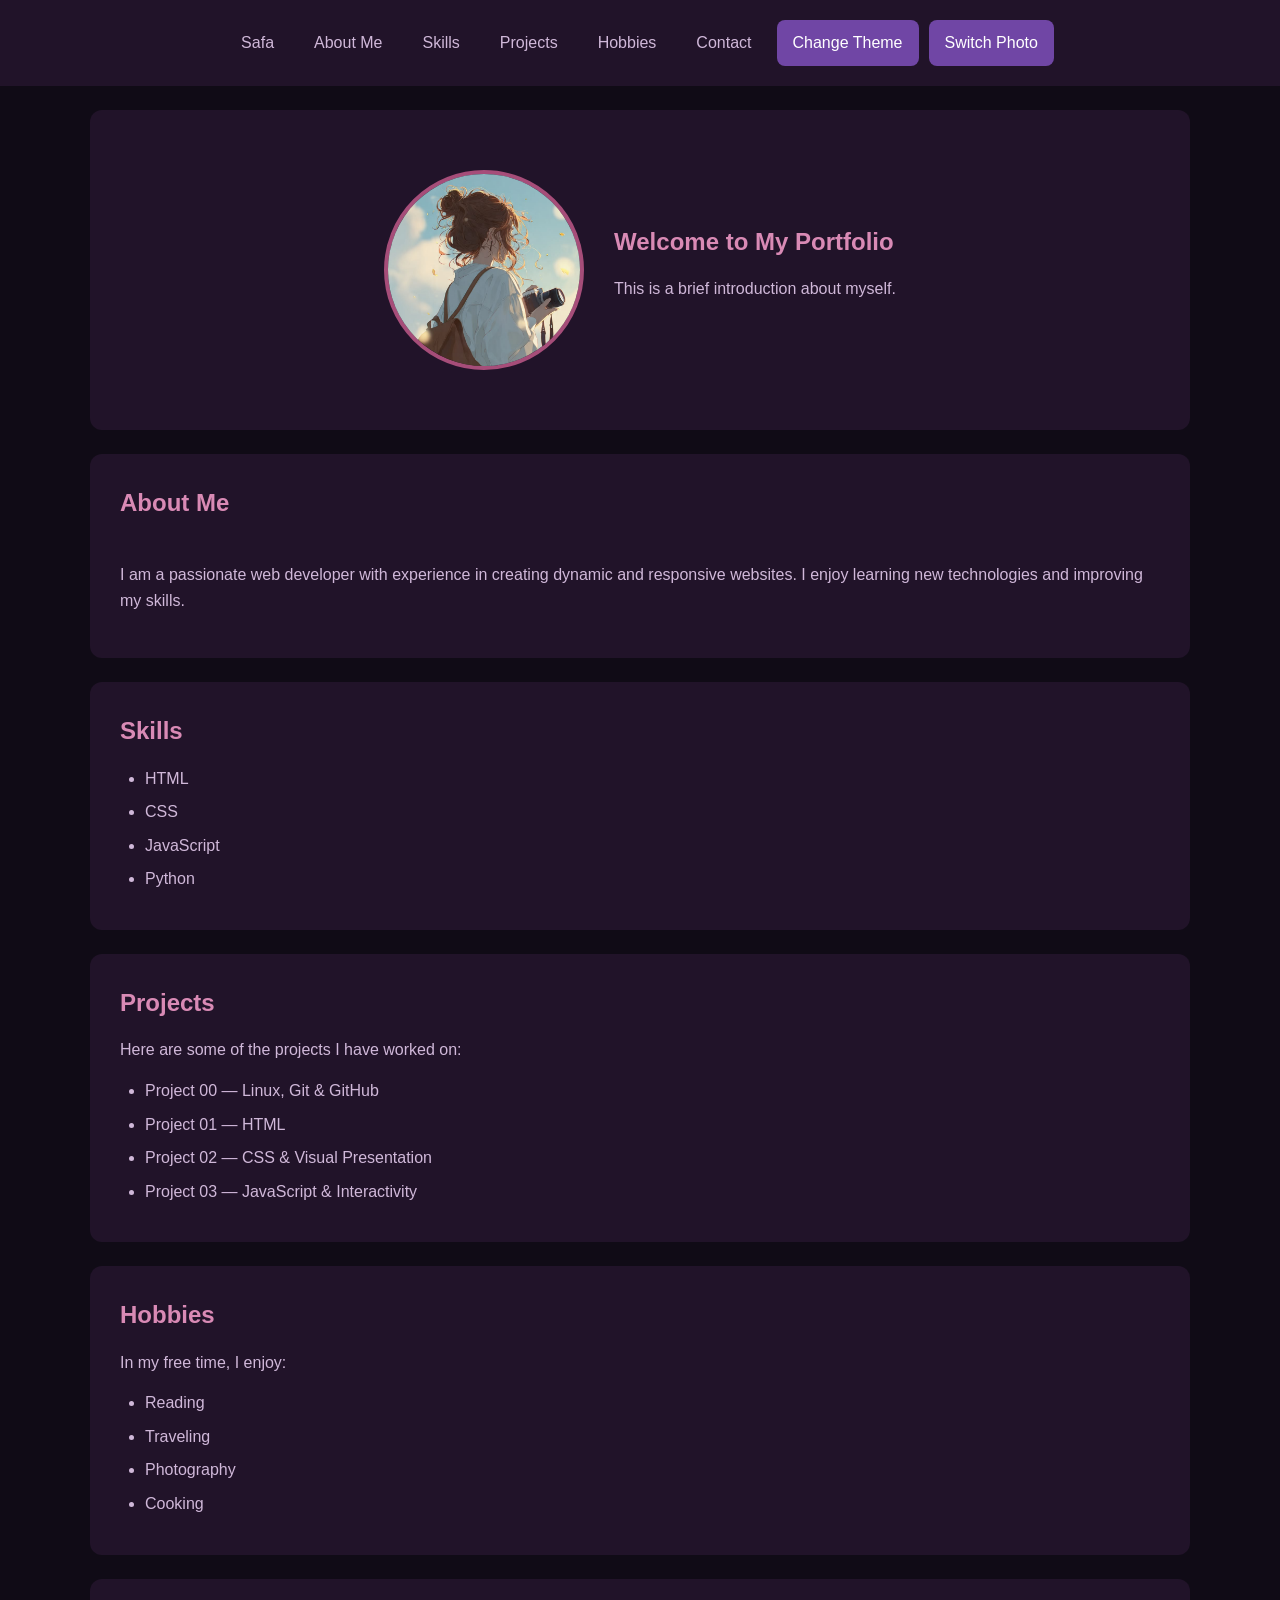
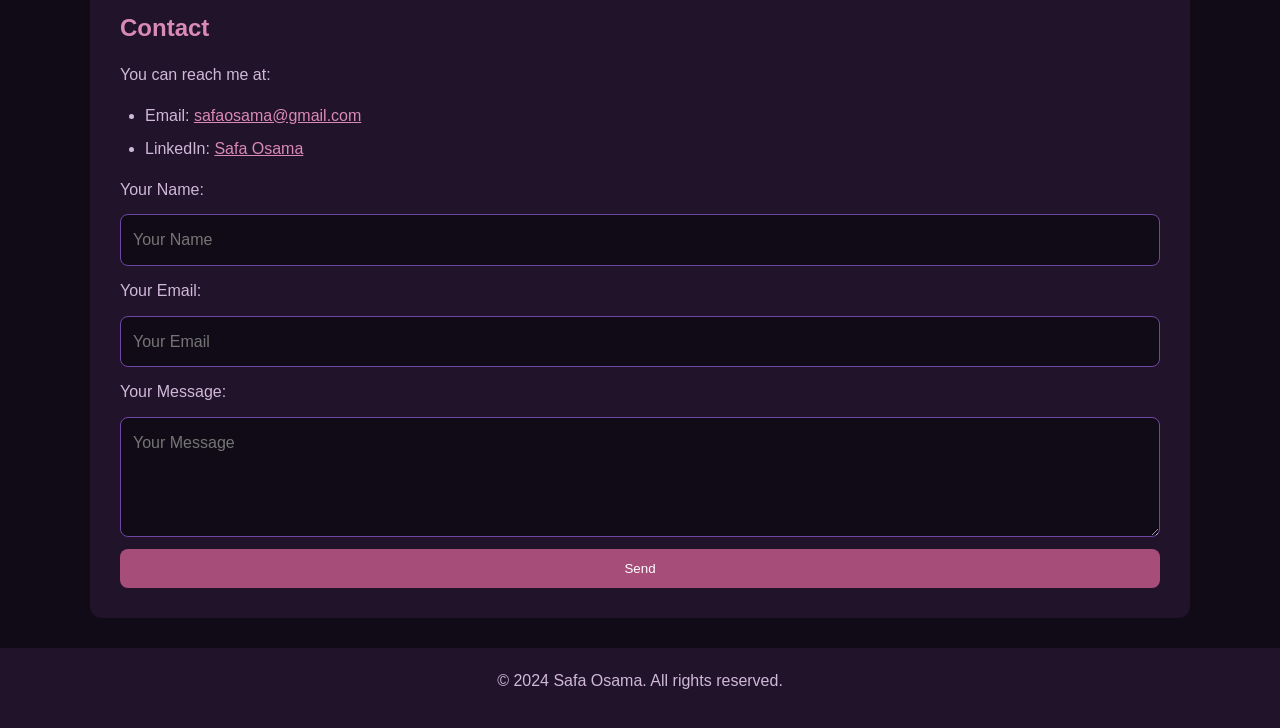
<file: bounce01/index.html>
<!DOCTYPE html>
<html lang="en">
    <head>
        <meta charset="UTF-8">
        <meta name="viewport" content="width=device-width, initial-scale=1.0">
        <title>My Portfolio</title>
        <link rel="stylesheet" href="style.css">
        <script src="script.js" defer></script>
    </head>
    <body>
        <header>
            <nav>
                <a href="#home"> Safa</a>
                <a href="#about"> About Me </a>
                <a href="#skills"> Skills</a>
                <a href="#projects"> Projects </a>
                <a href="#hobbies"> Hobbies </a>
                <a href="#contact"> Contact </a>
                <button id="theme"> Change Theme </button>
                <button id="switch-photo"> Switch Photo </button>
            </nav>
        </header>
        <section id="home">
            <img
                id="profile-photo"
                src="assets/casual.png"
                alt="Casual profile photo"
            >
            <div class="home-text">
                <h1>Welcome to My Portfolio</h1>
                <p>This is a brief introduction about myself.</p>
            </div>
        </section>
        <section id="about">
            <h2>About Me</h2>
            <p>I am a passionate web developer with experience in creating dynamic and responsive websites. I enjoy learning new technologies and improving my skills.</p>
            </section>
        <section id="skills">
            <h2>Skills</h2>
            <ul>
                <li>HTML</li>
                <li>CSS</li>
                <li>JavaScript</li>
                <li>Python</li>
            </ul>
        </section>
        <section id="projects">
            <h2>Projects</h2>
            <p>Here are some of the projects I have worked on:</p>
            <ul>
                <li>Project 00 — Linux, Git & GitHub</li>
                <li>Project 01 — HTML</li>
                <li>Project 02 — CSS & Visual Presentation</li>
                <li>Project 03 — JavaScript & Interactivity</li>
            </ul>
        </section>
        <section id="hobbies">
            <h2>Hobbies</h2>
            <p>In my free time, I enjoy:</p>
            <ul>
                <li>Reading</li>
                <li>Traveling</li>
                <li>Photography</li>
                <li>Cooking</li>
            </ul>
        </section>
        <section id="contact">
            <h2>Contact</h2>
            <p>You can reach me at:</p>
            <ul>
                <li>Email: <a href="mailto:safaosama@gmail.com">safaosama@gmail.com</a></li>
                <li>LinkedIn: <a href="https://www.linkedin.com/in/safaosama" target="_blank" rel="noopener noreferrer">Safa Osama</a></li>
            </ul>
            <form id="contact-form">
                <label for="name">Your Name:</label>
                <input type="text" id="name" name="name" placeholder="Your Name" required>
                <label for="email">Your Email:</label>
                <input type="email" id="email" name="email" placeholder="Your Email" required>
                <label for="message">Your Message:</label>
                <textarea id="message" name="message" placeholder="Your Message" required></textarea>
                <button type="submit">Send</button>
            </form>
        </section>
        <footer>
            <p>&copy; 2024 Safa Osama. All rights reserved.</p>
        </footer>
    </body>
</html>
</file>
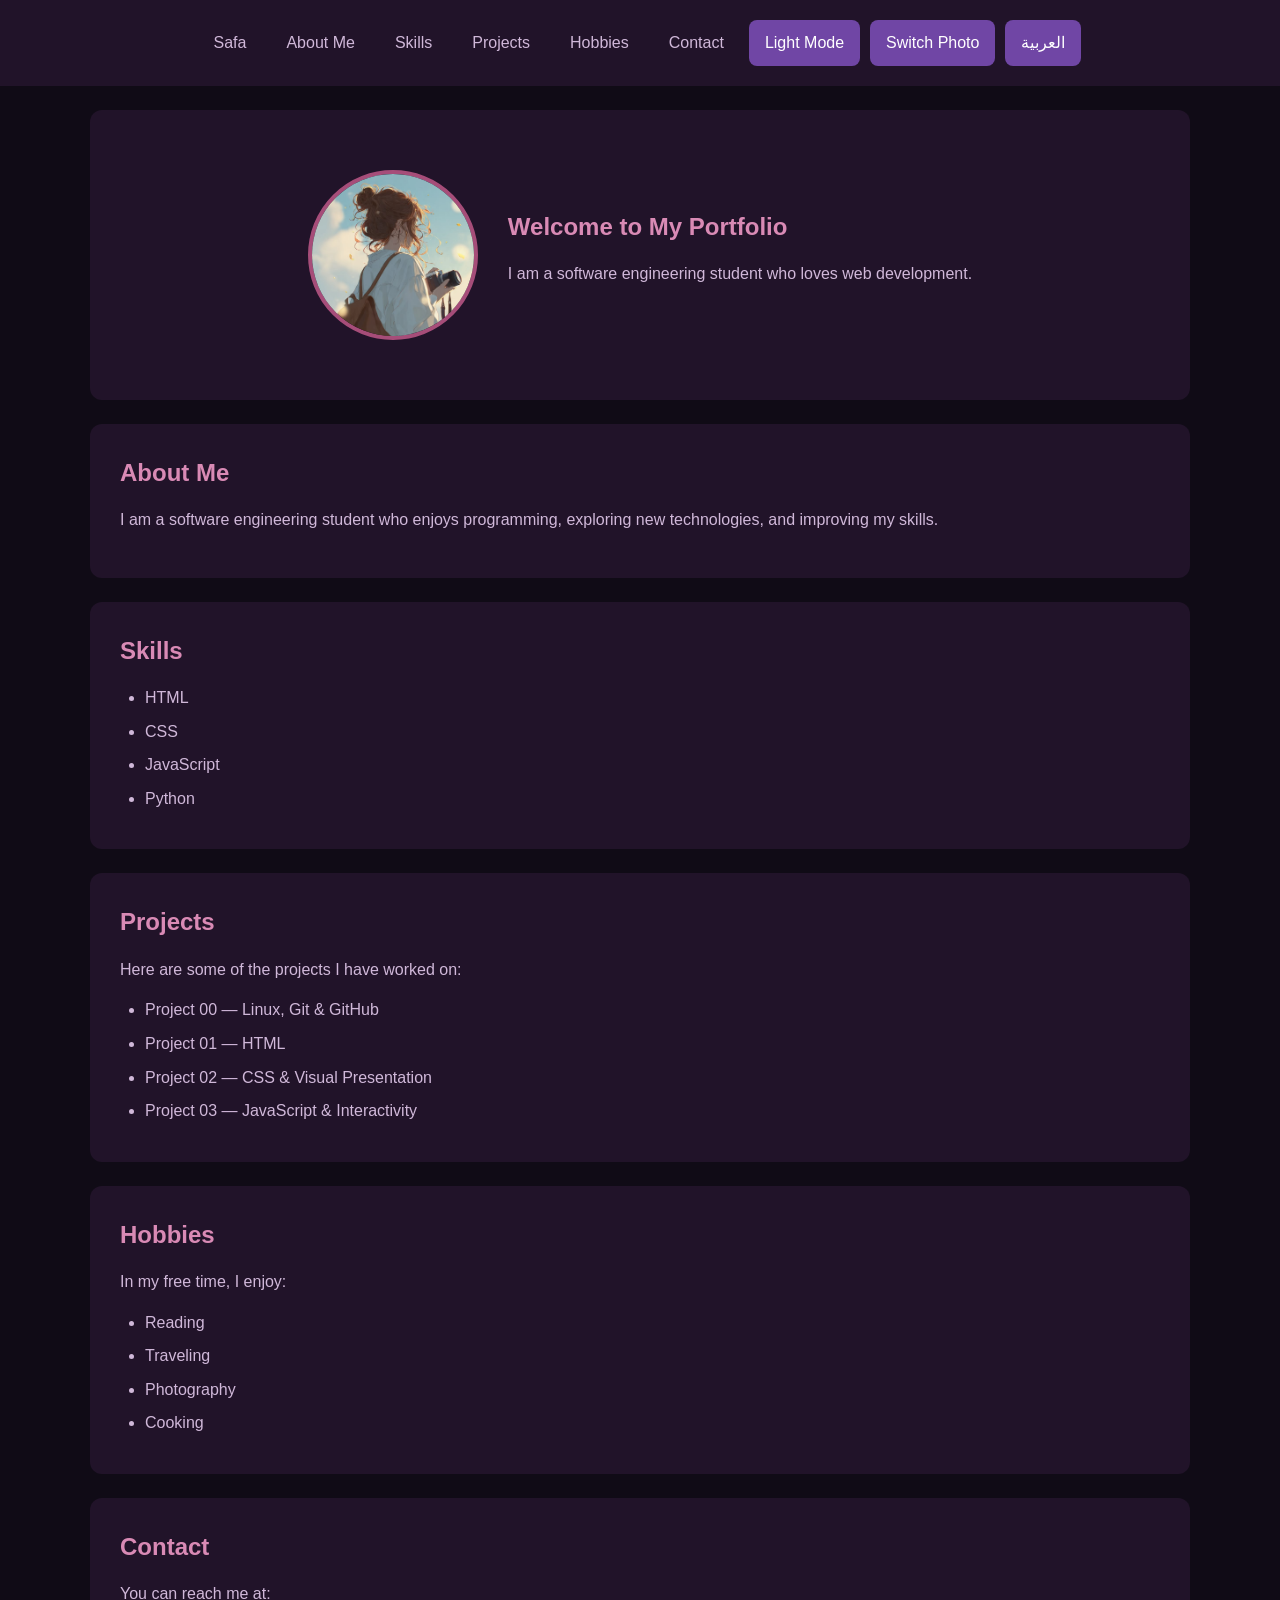
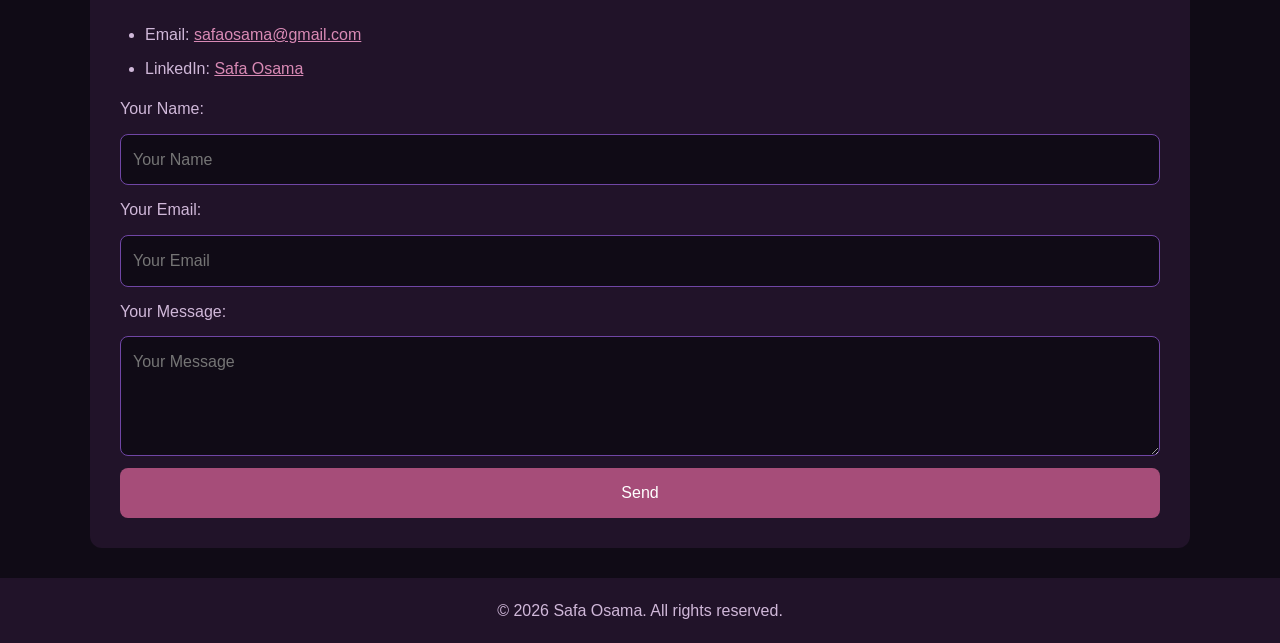
<file: bounce02/index.html>
<!DOCTYPE html>
<html lang="en" dir="ltr">
<head>
    <meta charset="UTF-8">
    <meta name="viewport" content="width=device-width, initial-scale=1.0">
    <title>My Portfolio</title>
    <link rel="stylesheet" href="style.css">
    <script src="script.js" defer></script>
</head>
<body>
    <header>
        <nav>
            <a href="#home" data-i18n="navHome">Safa</a>
            <a href="#about" data-i18n="navAbout">About Me</a>
            <a href="#skills" data-i18n="navSkills">Skills</a>
            <a href="#projects" data-i18n="navProjects">Projects</a>
            <a href="#hobbies" data-i18n="navHobbies">Hobbies</a>
            <a href="#contact" data-i18n="navContact">Contact</a>

            <button id="theme" type="button" data-i18n="themeButton">
                Light Mode
            </button>

            <button id="photo-switch" type="button" data-i18n="photoButton">
                Switch Photo
            </button>

            <button id="language-switch" type="button">
                العربية
            </button>
        </nav>
    </header>

    <main>
        <section id="home">
            <img
                id="profile-photo"
                src="assets/casual.png"
                alt="Casual profile photo"
                data-i18n-alt="casualAlt"
            >

            <div class="home-text">
                <h1 data-i18n="homeTitle">Welcome to My Portfolio</h1>
                <p data-i18n="homeDescription">
                    I am a software engineering student who loves web development.
                </p>
            </div>
        </section>

        <section id="about">
            <h2 data-i18n="aboutTitle">About Me</h2>
            <p data-i18n="aboutText">
                I am a software engineering student who enjoys programming,
                exploring new technologies, and improving my skills.
            </p>
        </section>

        <section id="skills">
            <h2 data-i18n="skillsTitle">Skills</h2>
            <ul>
                <li>HTML</li>
                <li>CSS</li>
                <li>JavaScript</li>
                <li>Python</li>
            </ul>
        </section>

        <section id="projects">
            <h2 data-i18n="projectsTitle">Projects</h2>
            <p data-i18n="projectsDescription">
                Here are some of the projects I have worked on:
            </p>
            <ul>
                <li data-i18n="project00">Project 00 — Linux, Git &amp; GitHub</li>
                <li data-i18n="project01">Project 01 — HTML</li>
                <li data-i18n="project02">Project 02 — CSS &amp; Visual Presentation</li>
                <li data-i18n="project03">Project 03 — JavaScript &amp; Interactivity</li>
            </ul>
        </section>

        <section id="hobbies">
            <h2 data-i18n="hobbiesTitle">Hobbies</h2>
            <p data-i18n="hobbiesDescription">In my free time, I enjoy:</p>
            <ul>
                <li data-i18n="hobbyReading">Reading</li>
                <li data-i18n="hobbyTraveling">Traveling</li>
                <li data-i18n="hobbyPhotography">Photography</li>
                <li data-i18n="hobbyCooking">Cooking</li>
            </ul>
        </section>

        <section id="contact">
            <h2 data-i18n="contactTitle">Contact</h2>
            <p data-i18n="contactDescription">You can reach me at:</p>

            <ul>
                <li>
                    <span data-i18n="emailLabel">Email:</span>
                    <a href="mailto:safaosama@gmail.com">safaosama@gmail.com</a>
                </li>
                <li>
                    <span data-i18n="linkedinLabel">LinkedIn:</span>
                    <a
                        href="https://www.linkedin.com/in/safaosama"
                        target="_blank"
                        rel="noopener noreferrer"
                        data-i18n="linkedinName"
                    >Safa Osama</a>
                </li>
            </ul>

            <form id="contact-form">
                <label for="name" data-i18n="nameLabel">Your Name:</label>
                <input
                    type="text"
                    id="name"
                    name="name"
                    data-i18n-placeholder="namePlaceholder"
                    placeholder="Your Name"
                    required
                >

                <label for="email" data-i18n="emailInputLabel">Your Email:</label>
                <input
                    type="email"
                    id="email"
                    name="email"
                    data-i18n-placeholder="emailPlaceholder"
                    placeholder="Your Email"
                    required
                >

                <label for="message" data-i18n="messageLabel">Your Message:</label>
                <textarea
                    id="message"
                    name="message"
                    data-i18n-placeholder="messagePlaceholder"
                    placeholder="Your Message"
                    required
                ></textarea>

                <button type="submit" data-i18n="sendButton">Send</button>
            </form>
        </section>
    </main>

    <footer>
        <p data-i18n="footerText">
            © 2026 Safa Osama. All rights reserved.
        </p>
    </footer>
</body>
</html>
</file>
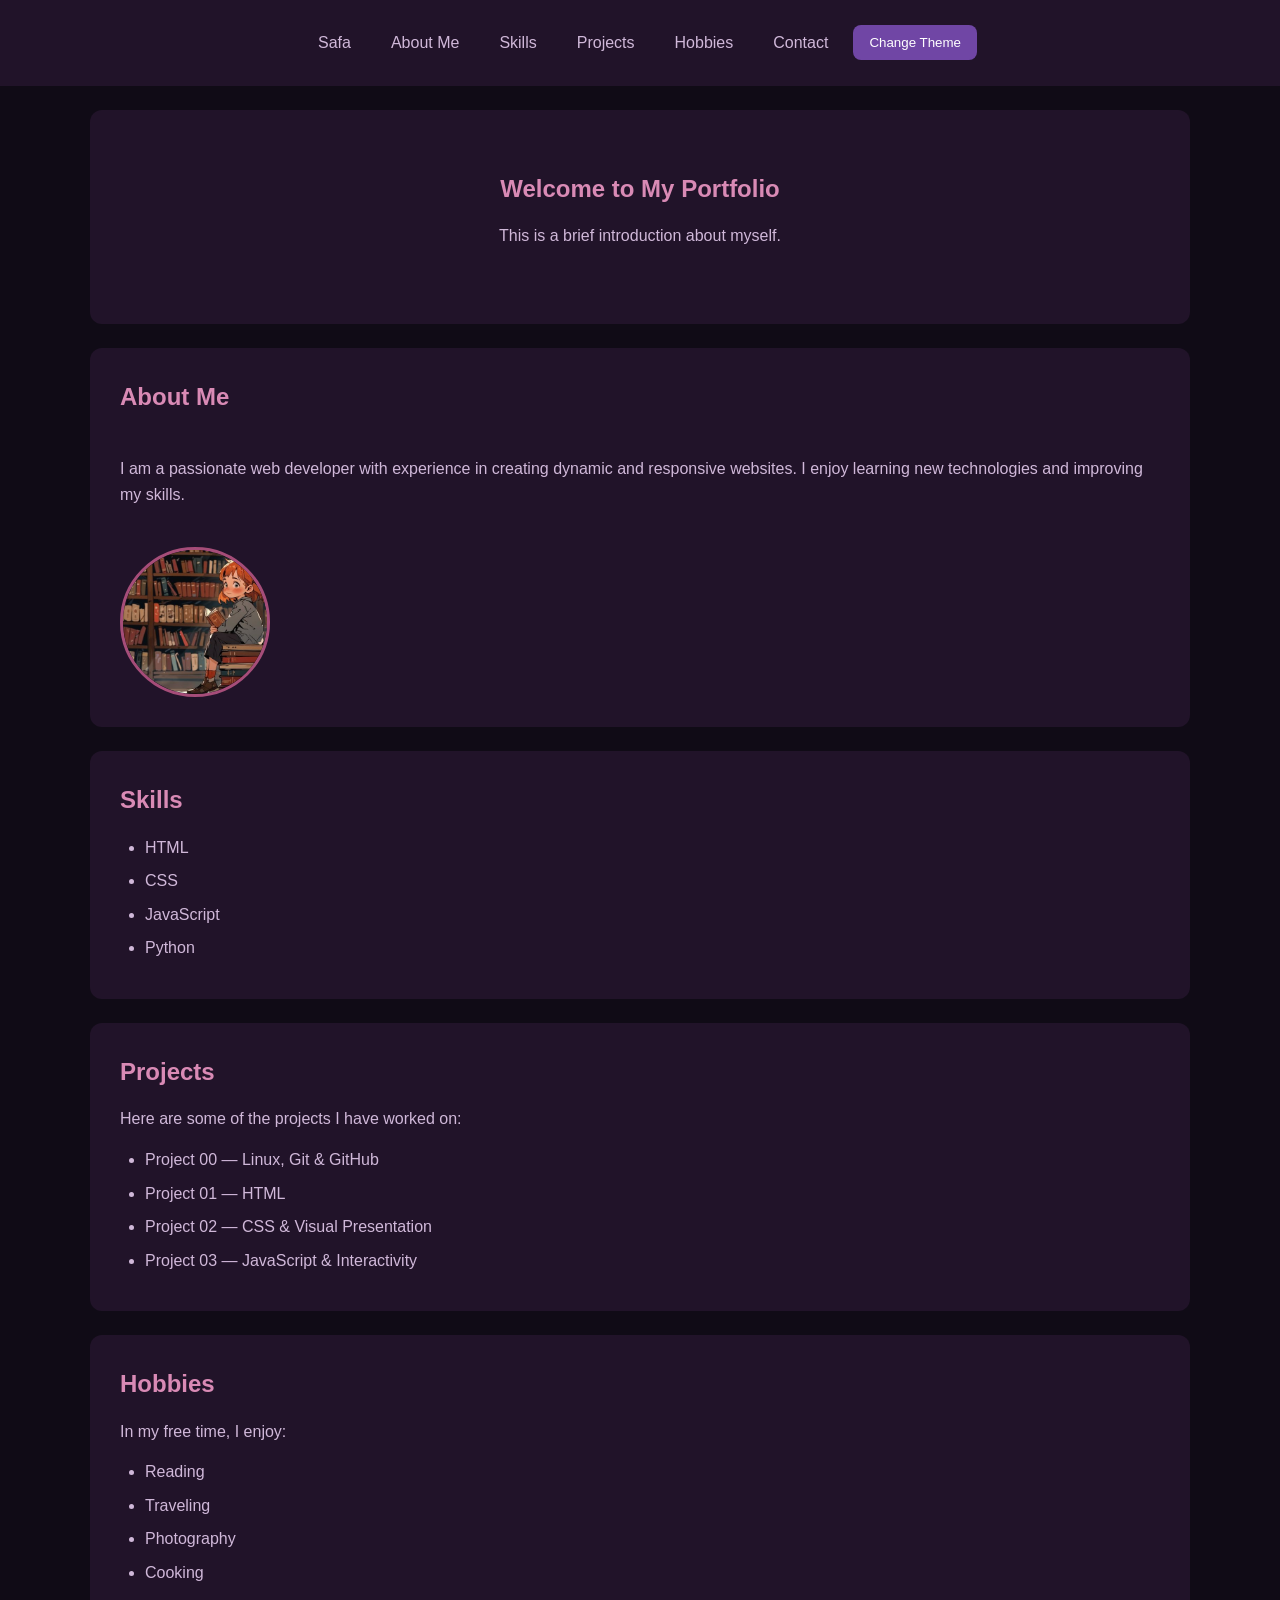
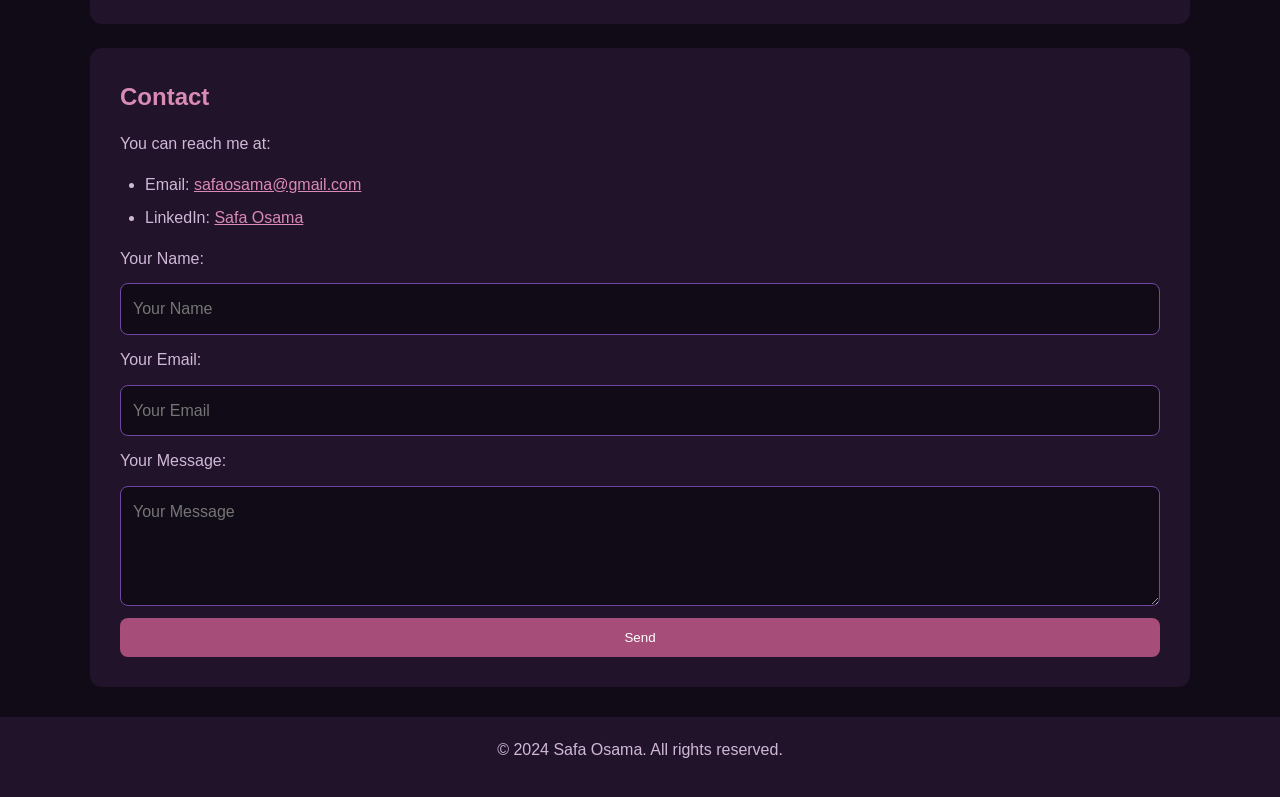
<file: ex00/index.html>
<!DOCTYPE html>
<html lang="en">
    <head>
        <meta charset="UTF-8">
        <meta name="viewport" content="width=device-width, initial-scale=1.0">
        <title>My Portfolio</title>
        <link rel="stylesheet" href="style.css">
        <script src="script.js" defer></script>
    </head>
    <body>
        <header>
            <nav>
                <a href="#home"> Safa</a>
                <a href="#about"> About Me </a>
                <a href="#skills"> Skills</a>
                <a href="#projects"> Projects </a>
                <a href="#hobbies"> Hobbies </a>
                <a href="#contact"> Contact </a>
                <button id="theme">Change Theme</button>
            </nav>
        </header>
        <section id="home">
            <h1>Welcome to My Portfolio</h1>
            <p>This is a brief introduction about myself.</p>
        </section>
        <section id="about">
            <h2>About Me</h2>
            <p>I am a passionate web developer with experience in creating dynamic and responsive websites. I enjoy learning new technologies and improving my skills.</p>
            <img src="assets/profile.png" alt="My Profile Picture">
        </section>
        <section id="skills">
            <h2>Skills</h2>
            <ul>
                <li>HTML</li>
                <li>CSS</li>
                <li>JavaScript</li>
                <li>Python</li>
            </ul>
        </section>
        <section id="projects">
            <h2>Projects</h2>
            <p>Here are some of the projects I have worked on:</p>
            <ul>
                <li>Project 00 — Linux, Git & GitHub</li>
                <li>Project 01 — HTML</li>
                <li>Project 02 — CSS & Visual Presentation</li>
                <li>Project 03 — JavaScript & Interactivity</li>
            </ul>
        </section>
        <section id="hobbies">
            <h2>Hobbies</h2>
            <p>In my free time, I enjoy:</p>
            <ul>
                <li>Reading</li>
                <li>Traveling</li>
                <li>Photography</li>
                <li>Cooking</li>
            </ul>
        </section>
        <section id="contact">
            <h2>Contact</h2>
            <p>You can reach me at:</p>
            <ul>
                <li>Email: <a href="mailto:safaosama@gmail.com">safaosama@gmail.com</a></li>
                <li>LinkedIn: <a href="https://www.linkedin.com/in/safaosama" target="_blank" rel="noopener noreferrer">Safa Osama</a></li>
            </ul>
            <form id="contact-form">
                <label for="name">Your Name:</label>
                <input type="text" id="name" name="name" placeholder="Your Name" required>
                <label for="email">Your Email:</label>
                <input type="email" id="email" name="email" placeholder="Your Email" required>
                <label for="message">Your Message:</label>
                <textarea id="message" name="message" placeholder="Your Message" required></textarea>
                <button type="submit">Send</button>
            </form>
        </section>
        <footer>
            <p>&copy; 2024 Safa Osama. All rights reserved.</p>
        </footer>
    </body>
</html>
</file>
<file: bounce01/style.css>
* {
    margin: 0;
    padding: 0;
    box-sizing: border-box;
}

/* Main Page */
body {
    font-family: Arial, sans-serif;
    background-color: #100B16;
    color: #D0B8D9;
    line-height: 1.6;
}

header {
    background-color: #211329;
    padding: 20px;
    text-align: center;
}

nav {
    display: flex;
    justify-content: center;
    align-items: center;
    flex-wrap: wrap;
    gap: 10px;
}

nav a {
    color: #D0B8D9;
    text-decoration: none;
    padding: 10px 15px;
    border-radius: 8px;
}

nav a:hover {
    background-color: #512442;
    color: #FFFFFF;
}

/* Theme and Feature Buttons */
#theme,
#switch-photo {
    background-color: #7046A5;
    color: #FFFFFF;
    border: none;
    padding: 10px 16px;
    border-radius: 8px;
    cursor: pointer;
    font: inherit;
    transition: background-color 0.3s ease,
                transform 0.3s ease;
}

#theme:hover,
#switch-photo:hover {
    opacity: 0.85;
    transform: translateY(-2px);
}

#theme:focus-visible,
#switch-photo:focus-visible {
    outline: 3px solid #A64D79;
    outline-offset: 3px;
}

/* Sections */
section {
    margin: 24px auto;
    padding: 30px;
    width: 90%;
    max-width: 1100px;
    background-color: #211329;
    color: #D0B8D9;
    border-radius: 12px;
    transition: background-color 0.3s ease, color 0.3s ease;
}

h1,
h2 {
    color: #D98AB5;
    margin-bottom: 15px;
}

p {
    margin-bottom: 15px;
}

ul {
    padding-inline-start: 25px;
}

li {
    margin-bottom: 8px;
}

/* Home */
#home {
    display: flex;
    justify-content: center;
    align-items: center;
    gap: 30px;
    text-align: left;
    padding: 60px 30px;
    flex-wrap: wrap;
}

#home #profile-photo {
    width: 200px;
    height: 200px;
    flex-shrink: 0;
}

.home-text {
    max-width: 500px;
}

.home-text h1 {
    margin-bottom: 15px;
}


/* About Me */
#about {
    display: flex;
    align-items: center;
    gap: 25px;
    flex-wrap: wrap;
}

/* Profile Photo */
#profile-photo {
    display: block;
    width: 150px;
    height: 150px;
    object-fit: cover;
    border-radius: 50%;
    border: 4px solid #A64D79;
    opacity: 1;
    transition: opacity 0.3s ease, border-color 0.3s ease;
}

#profile-photo.fade {
    opacity: 0;
}

/* Skills and Projects */
#skills ul,
#projects ul {
    padding-inline-start: 25px;
}

/* Links */
section a {
    color: #D98AB5;
}

section a:hover {
    color: #FFFFFF;
}

/* Contact Form */
#contact form {
    display: flex;
    flex-direction: column;
    gap: 12px;
    margin-top: 15px;
}

#contact input,
#contact textarea {
    width: 100%;
    padding: 12px;
    border: 1px solid #7046A5;
    border-radius: 8px;
    background-color: #100B16;
    color: #FFFFFF;
    font: inherit;
}

#contact textarea {
    min-height: 120px;
    resize: vertical;
}

#contact button {
    padding: 12px;
    background-color: #A64D79;
    color: #FFFFFF;
    border: none;
    border-radius: 8px;
    cursor: pointer;
}

#contact button:hover {
    opacity: 0.85;
}

/* Footer */
footer {
    background-color: #211329;
    padding: 20px;
    margin-top: 30px;
    text-align: center;
    color: #D0B8D9;
}

/* Calm Light Pink Theme */
body.light-theme {
    background-color: #E8D5DF;
    color: #492536;
}

body.light-theme header,
body.light-theme footer {
    background-color: #D6B8C8;
    color: #492536;
}

body.light-theme section {
    background-color: #F0E3E9;
    color: #492536;
}

body.light-theme h1,
body.light-theme h2 {
    color: #702D4B;
}

body.light-theme nav a {
    color: #492536;
}

body.light-theme nav a:hover {
    background-color: #C09AAE;
    color: #351927;
}

body.light-theme #theme,
body.light-theme #switch-photo {
    background-color: #765064;
    color: #FFFFFF;
}

body.light-theme #contact input,
body.light-theme #contact textarea {
    background-color: #F8F1F4;
    color: #492536;
    border-color: #B58A9F;
}

body.light-theme #contact input::placeholder,
body.light-theme #contact textarea::placeholder {
    color: #806575;
}

body.light-theme #contact button {
    background-color: #765064;
    color: #FFFFFF;
}

body.light-theme section a {
    color: #702D4B;
}

body.light-theme section a:hover {
    color: #A0446B;
}

body.light-theme #profile-photo {
    border-color: #B58A9F;
}

/* Right-to-Left Support */
html[dir="rtl"] nav {
    direction: rtl;
}

html[dir="rtl"] #about {
    direction: rtl;
}

html[dir="rtl"] section {
    text-align: start;
}

html[dir="rtl"] #home {
    text-align: center;
}

/* Responsive Design */
@media (max-width: 768px) {
    nav {
        flex-direction: column;
    }

    #about {
        flex-direction: column;
        text-align: center;
    }

    section {
        width: 95%;
        padding: 20px;
    }

    #home {
        padding: 40px 20px;
    }
}

@media (max-width: 480px) {
    #profile-photo {
        width: 130px;
        height: 130px;
    }

    #theme,
    #switch-photo{
        max-width: 100%;
    }
}
</file>
<file: bounce02/style.css>
/* Reset */
* {
    margin: 0;
    padding: 0;
    box-sizing: border-box;
}

/* Main Page */
body {
    font-family: Arial, sans-serif;
    background-color: #100B16;
    color: #D0B8D9;
    line-height: 1.6;
    transition: background-color 0.3s ease, color 0.3s ease;
}

header {
    background-color: #211329;
    padding: 20px;
    text-align: center;
}

nav {
    display: flex;
    justify-content: center;
    align-items: center;
    flex-wrap: wrap;
    gap: 10px;
}

nav a {
    color: #D0B8D9;
    text-decoration: none;
    padding: 10px 15px;
    border-radius: 8px;
    transition: background-color 0.3s, color 0.3s;
}

nav a:hover {
    background-color: #512442;
    color: #FFFFFF;
}

/* Feature Buttons */
#theme,
#photo-switch,
#language-switch {
    background-color: #7046A5;
    color: #FFFFFF;
    border: none;
    padding: 10px 16px;
    border-radius: 8px;
    cursor: pointer;
    font: inherit;
    transition: background-color 0.3s ease, transform 0.3s ease;
}

#theme:hover,
#photo-switch:hover,
#language-switch:hover {
    opacity: 0.85;
    transform: translateY(-2px);
}

#theme:focus-visible,
#photo-switch:focus-visible,
#language-switch:focus-visible {
    outline: 3px solid #A64D79;
    outline-offset: 3px;
}

/* Sections */
section {
    margin: 24px auto;
    padding: 30px;
    width: 90%;
    max-width: 1100px;
    background-color: #211329;
    color: #D0B8D9;
    border-radius: 12px;
    transition: background-color 0.3s ease, color 0.3s ease;
}

h1,
h2 {
    color: #D98AB5;
    margin-bottom: 15px;
}

p {
    margin-bottom: 15px;
}

ul {
    padding-inline-start: 25px;
}

li {
    margin-bottom: 8px;
}

/* Home Section */
#home {
    display: flex;
    align-items: center;
    justify-content: center;
    gap: 30px;
    text-align: start;
    padding: 60px 30px;
}

.home-text {
    max-width: 600px;
}

/* Profile Photo */
#profile-photo {
    display: block;
    flex-shrink: 0;
    width: 170px;
    height: 170px;
    object-fit: cover;
    border-radius: 50%;
    border: 4px solid #A64D79;
    opacity: 1;
    transition: opacity 0.3s ease, border-color 0.3s ease;
}

#profile-photo.fade {
    opacity: 0;
}

/* Links */
section a {
    color: #D98AB5;
}

section a:hover {
    color: #FFFFFF;
}

/* Contact Form */
#contact form {
    display: flex;
    flex-direction: column;
    gap: 12px;
    margin-top: 15px;
}

#contact input,
#contact textarea {
    width: 100%;
    padding: 12px;
    border: 1px solid #7046A5;
    border-radius: 8px;
    background-color: #100B16;
    color: #FFFFFF;
    font: inherit;
}

#contact textarea {
    min-height: 120px;
    resize: vertical;
}

#contact form button {
    padding: 12px;
    background-color: #A64D79;
    color: #FFFFFF;
    border: none;
    border-radius: 8px;
    cursor: pointer;
    font: inherit;
}

#contact form button:hover {
    opacity: 0.85;
}

/* Footer */
footer {
    background-color: #211329;
    padding: 20px;
    margin-top: 30px;
    text-align: center;
    color: #D0B8D9;
}

footer p {
    margin-bottom: 0;
}

/* Light Theme */
body.light-theme {
    background-color: #E8D5DF;
    color: #492536;
}

body.light-theme header,
body.light-theme footer {
    background-color: #D6B8C8;
    color: #492536;
}

body.light-theme section {
    background-color: #F0E3E9;
    color: #492536;
}

body.light-theme h1,
body.light-theme h2 {
    color: #702D4B;
}

body.light-theme nav a {
    color: #492536;
}

body.light-theme nav a:hover {
    background-color: #C09AAE;
    color: #351927;
}

body.light-theme #theme,
body.light-theme #photo-switch,
body.light-theme #language-switch {
    background-color: #765064;
    color: #FFFFFF;
}

body.light-theme #contact input,
body.light-theme #contact textarea {
    background-color: #F8F1F4;
    color: #492536;
    border-color: #B58A9F;
}

body.light-theme #contact input::placeholder,
body.light-theme #contact textarea::placeholder {
    color: #806575;
}

body.light-theme #contact form button {
    background-color: #765064;
    color: #FFFFFF;
}

body.light-theme section a {
    color: #702D4B;
}

body.light-theme section a:hover {
    color: #A0446B;
}

body.light-theme #profile-photo {
    border-color: #B58A9F;
}

/* Right-to-Left Support */
html[dir="rtl"] nav {
    direction: rtl;
}

html[dir="rtl"] #home {
    direction: rtl;
}

html[dir="rtl"] section {
    text-align: start;
}

html[dir="rtl"] #contact form {
    text-align: start;
}

/* Responsive Design */
@media (max-width: 768px) {
    nav {
        flex-direction: column;
    }

    #home {
        flex-direction: column;
        text-align: center;
        padding: 40px 20px;
    }

    section {
        width: 95%;
        padding: 20px;
    }
}

@media (max-width: 480px) {
    #profile-photo {
        width: 130px;
        height: 130px;
    }

    #theme,
    #photo-switch,
    #language-switch {
        max-width: 100%;
    }
}
</file>
<file: ex00/style.css>
* {
    margin: 0;
    padding: 0;
    box-sizing: border-box;
}

body {
    font-family: Arial, sans-serif;
    background-color: #100B16;
    color: #D0B8D9;
    line-height: 1.6;
}

header {
    background-color: #211329;
    padding: 20px;
    text-align: center;
}

nav {
    display: flex;
    justify-content: center;
    align-items: center;
    flex-wrap: wrap;
    gap: 10px;
}

nav a {
    color: #D0B8D9;
    text-decoration: none;
    padding: 10px 15px;
    border-radius: 8px;
    transition: background-color 0.3s, color 0.3s;
}

nav a:hover {
    background-color: #512442;
    color: #FFFFFF;
}

#theme {
    background-color: #7046A5;
    color: #FFFFFF;
    border: none;
    padding: 10px 16px;
    border-radius: 8px;
    cursor: pointer;
}
section {
    margin: 24px auto;
    padding: 30px;
    width: 90%;
    max-width: 1100px;
    background-color: #211329;
    color: #D0B8D9;
    border-radius: 12px;
}

h1, h2 {
    color: #D98AB5;
    margin-bottom: 15px;
}

p {
    margin-bottom: 15px;
}

ul {
    padding-left: 25px;
}

li {
    margin-bottom: 8px;
}
#home {
    text-align: center;
    padding: 60px 30px;
}
#about {
    display: flex;
    align-items: center;
    gap: 25px;
    flex-wrap: wrap;
}

#about img {
    width: 150px;
    height: 150px;
    object-fit: cover;
    border-radius: 50%;
    border: 3px solid #A64D79;
}

#skills ul, #projects ul {
    padding-left: 25px;
}

section a {
    color: #D98AB5;
}

section a:hover {
    color: #FFFFFF;
}

#contact form {
    display: flex;
    flex-direction: column;
    gap: 12px;
    margin-top: 15px;
}

#contact input, #contact textarea {
    width: 100%;
    padding: 12px;
    border: 1px solid #7046A5;
    border-radius: 8px;
    background-color: #100B16;
    color: #FFFFFF;
    font: inherit;
}

#contact textarea {
    min-height: 120px;
    resize: vertical;
}

#contact button {
    padding: 12px;
    background-color: #A64D79;
    color: #FFFFFF;
    border: none;
    border-radius: 8px;
    cursor: pointer;
}

#contact button:hover, #theme:hover {
    opacity: 0.85;
}
footer {
    background-color: #211329;
    padding: 20px;
    margin-top: 30px;
    text-align: center;
    color: #D0B8D9;
}
@media (max-width: 768px) {
    nav {
        flex-direction: column;
    }

    #about {
        flex-direction: column;
        text-align: center;
    }

    section {
        width: 95%;
        padding: 20px;
    }

    #home {
        padding: 40px 20px;
    }
}

/* Calm Light Pink Theme */
body.light-theme {
    background-color: #E8D5DF;
    color: #492536;
}

body.light-theme header,
body.light-theme footer {
    background-color: #D6B8C8;
    color: #492536;
}

body.light-theme section {
    background-color: #F0E3E9;
    color: #492536;
}

body.light-theme h1,
body.light-theme h2 {
    color: #702D4B;
}

body.light-theme nav a {
    color: #492536;
}

body.light-theme nav a:hover {
    background-color: #C09AAE;
    color: #351927;
}

body.light-theme #theme {
    background-color: #765064;
    color: #FFFFFF;
}

body.light-theme #contact input,
body.light-theme #contact textarea {
    background-color: #F8F1F4;
    color: #492536;
    border-color: #B58A9F;
}

body.light-theme #contact input::placeholder,
body.light-theme #contact textarea::placeholder {
    color: #806575;
}

body.light-theme #contact button {
    background-color: #765064;
    color: #FFFFFF;
}

body.light-theme section a {
    color: #702D4B;
}

body.light-theme section a:hover {
    color: #A0446B;
}
</file>
